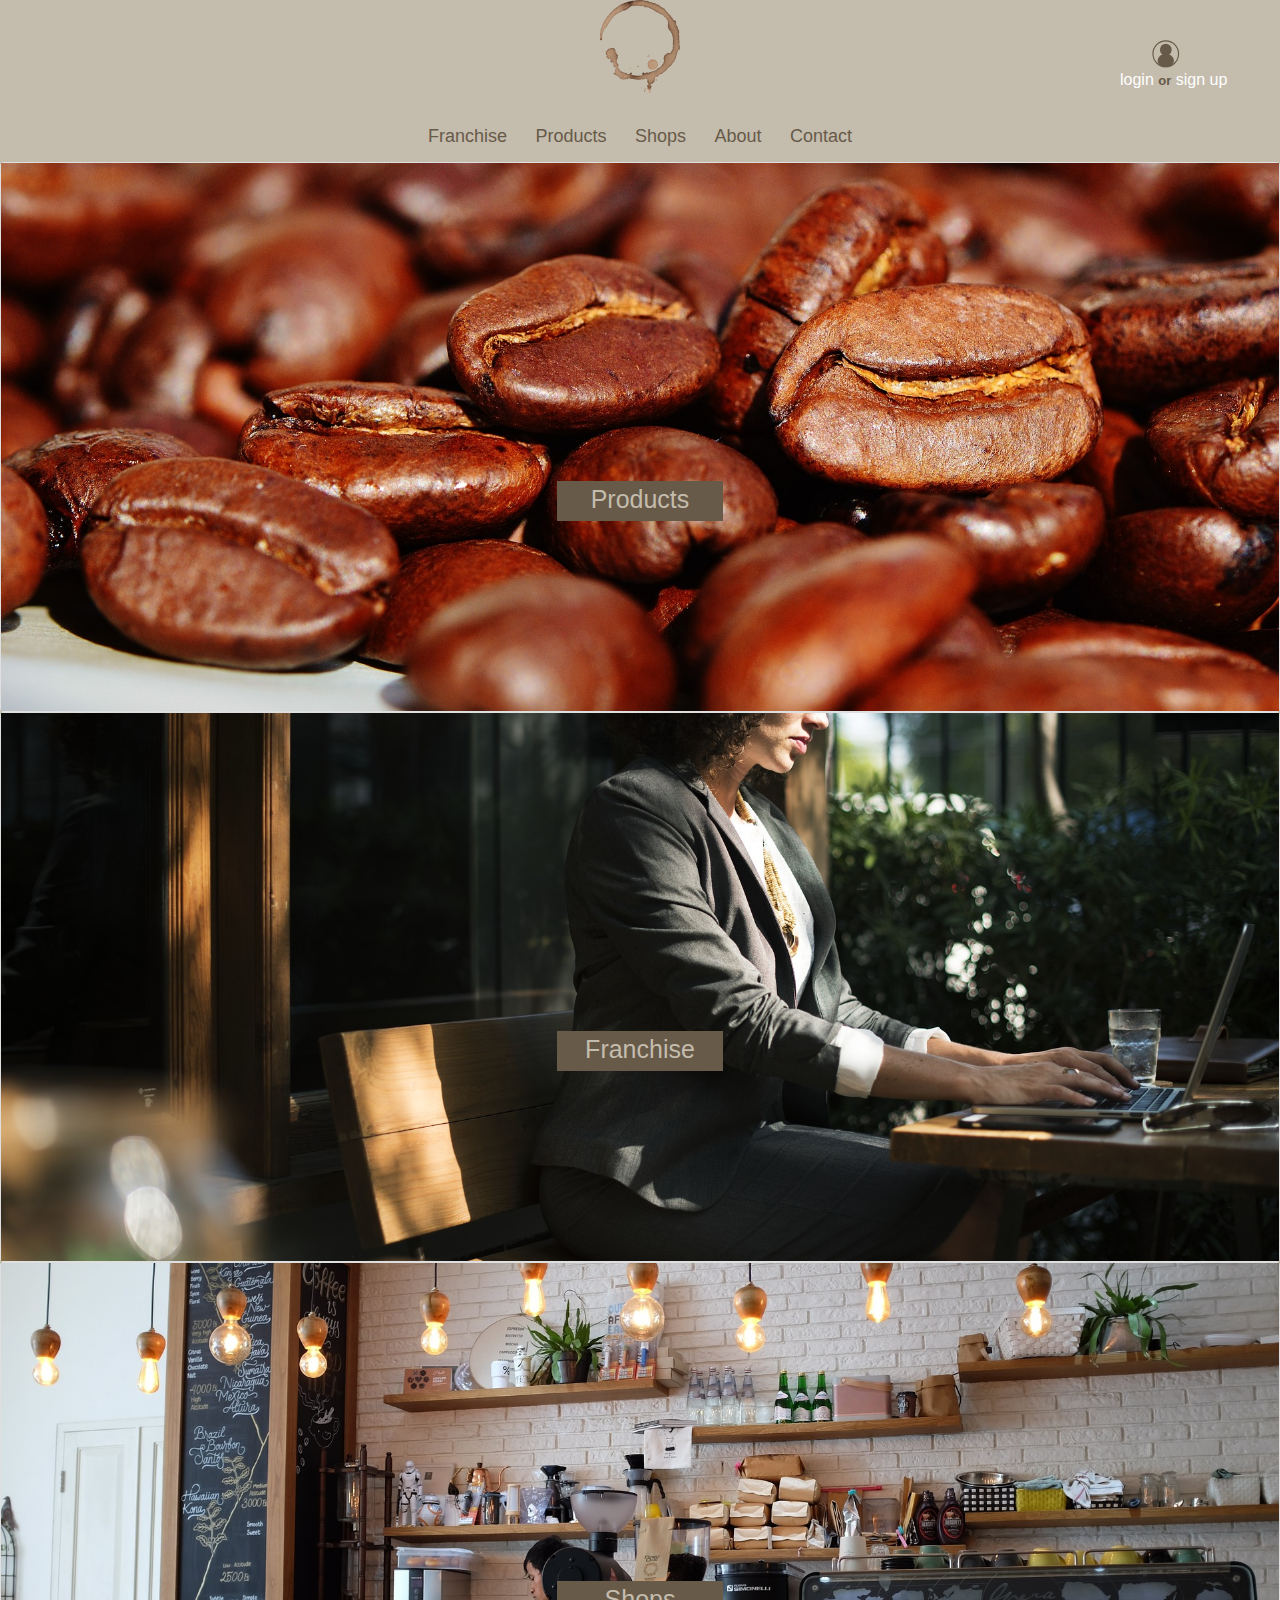
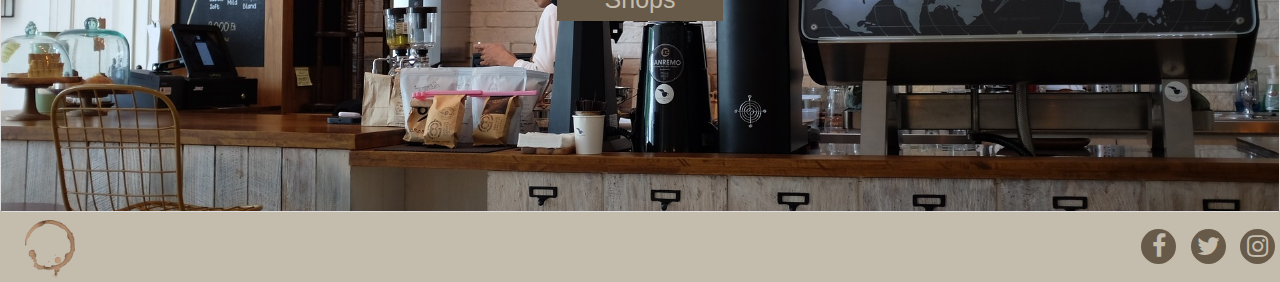
<file: index.html>
<!DOCTYPE html>
<html lang="en">
<head>
    <meta charset="UTF-8">
    <meta name="viewport" content="width=device-width, initial-scale=1, shrink-to-fit=no">
    <meta http-equiv="X-UA-Compatible" content="ie=edge">
    <link rel="stylesheet" href="https://stackpath.bootstrapcdn.com/bootstrap/4.3.1/css/bootstrap.min.css" integrity="sha384-ggOyR0iXCbMQv3Xipma34MD+dH/1fQ784/j6cY/iJTQUOhcWr7x9JvoRxT2MZw1T" crossorigin="anonymous">
    <link rel="stylesheet" href="https://cdnjs.cloudflare.com/ajax/libs/font-awesome/4.7.0/css/font-awesome.min.css">
    <link rel="stylesheet" href="css/style.css">
    <title>Document</title>
</head>
<body>
    <!-- HEADER -->
    <div class="container">
        <div class="headerLogo">
            <a href="index.html"> <img src="img/logo.png" alt="Home"> </a>
        </div>
        <!-- VECTOR -->
        <div class="vector">
            <a href="login.html">
                <svg version="1.1" id="Layer_1" xmlns="http://www.w3.org/2000/svg" xmlns:xlink="http://www.w3.org/1999/xlink" x="0px" y="0px"
                viewBox="0 0 1366 768" style="enable-background:new 0 0 1366 768;" xml:space="preserve">
                <style type="text/css">
                    .st0{fill:#675A49;}
                    .st1{fill:none;stroke:#675A49;stroke-width:31;stroke-miterlimit:10;}
                </style>
                <g>
                    <ellipse class="st0" cx="704.91" cy="315.94" rx="125.2" ry="91.33"/>
                </g>
                <g>
                    <ellipse class="st0" cx="705.24" cy="264.53" rx="160.97" ry="164.39"/>
                </g>
                <ellipse class="st0" cx="704.33" cy="482.95" rx="174.46" ry="99.36"/>
                <ellipse class="st0" cx="704.5" cy="565.15" rx="224.31" ry="178.85"/>
                <ellipse class="st1" cx="703.75" cy="377.91" rx="350.25" ry="353.91"/>
            </svg>
            <div>
                login <span>or</span> sign up</a>
            </div> 
        </div>
        <div class="row">
            <nav class="col align-self-center">
                <ul>
                    <li>
                        <a href="franchise.html">Franchise</a>
                    </li>
                    <li class="dropdown">
                        <a href="products.html">
                            <span> Products</span>
                        </a>
                        <div class="dropdown-content">
                            <a href="#">All Drinks</a>
                            <a href="#">Espresso</a>
                            <a href="">MicroFarm Project</a>
                            <a href="">Greek Coffee</a>
                            <a href="">Filter</a>
                            <a href="">Decaf</a>
                            <a href="">Capsules</a>
                            <a href="">Tea</a>
                            <a href="">Other Drinks</a>
                            
                        </div>
                    </li>
                    <li><a href="shops.html">Shops</a></li>
                    <li><a href="about.html">About</a></li>
                    <li><a href="contact.html">Contact</a></li>
                </ul>
            </nav>
        </div>
    </div>
    
    <!-- END OF HEADER -->
    
    <a href="products.html"> 
        <div class="products card">
            <span>Products</span>
        </div>
    </a>
    <a href="franchise.html"> 
        <div class="franchise card">
            <span>Franchise</span>
        </div> 
    </a>
    <a href="#">
        <div class="shops card">
            <span>Shops</span>
        </div>
    </a>
    
    <!-- FOOTER -->
    <footer class="footer">
        <a href="index.html"> <img src="img/logo.png" alt=""></a>
        <div class="footerIcons">
            <a href="#" class="fa fa-facebook"></a>
            <a href="#" class="fa fa-twitter"></a>
            <a href="#" class="fa fa-instagram"></a>
        </div>
    </footer>
    
    
    
    
    
    
    
    
    
    
    
    
    
    
    
    
    
    
    
    
    
    
    
    
    
    
    
    
    
    
    
    <script src="https://code.jquery.com/jquery-3.3.1.slim.min.js" integrity="sha384-q8i/X+965DzO0rT7abK41JStQIAqVgRVzpbzo5smXKp4YfRvH+8abtTE1Pi6jizo" crossorigin="anonymous"></script>
    <script src="https://cdnjs.cloudflare.com/ajax/libs/popper.js/1.14.7/umd/popper.min.js" integrity="sha384-UO2eT0CpHqdSJQ6hJty5KVphtPhzWj9WO1clHTMGa3JDZwrnQq4sF86dIHNDz0W1" crossorigin="anonymous"></script>
    <script src="https://stackpath.bootstrapcdn.com/bootstrap/4.3.1/js/bootstrap.min.js" integrity="sha384-JjSmVgyd0p3pXB1rRibZUAYoIIy6OrQ6VrjIEaFf/nJGzIxFDsf4x0xIM+B07jRM" crossorigin="anonymous"></script>
    <script src="js/main.js"></script>
</body>
</html>
</file>
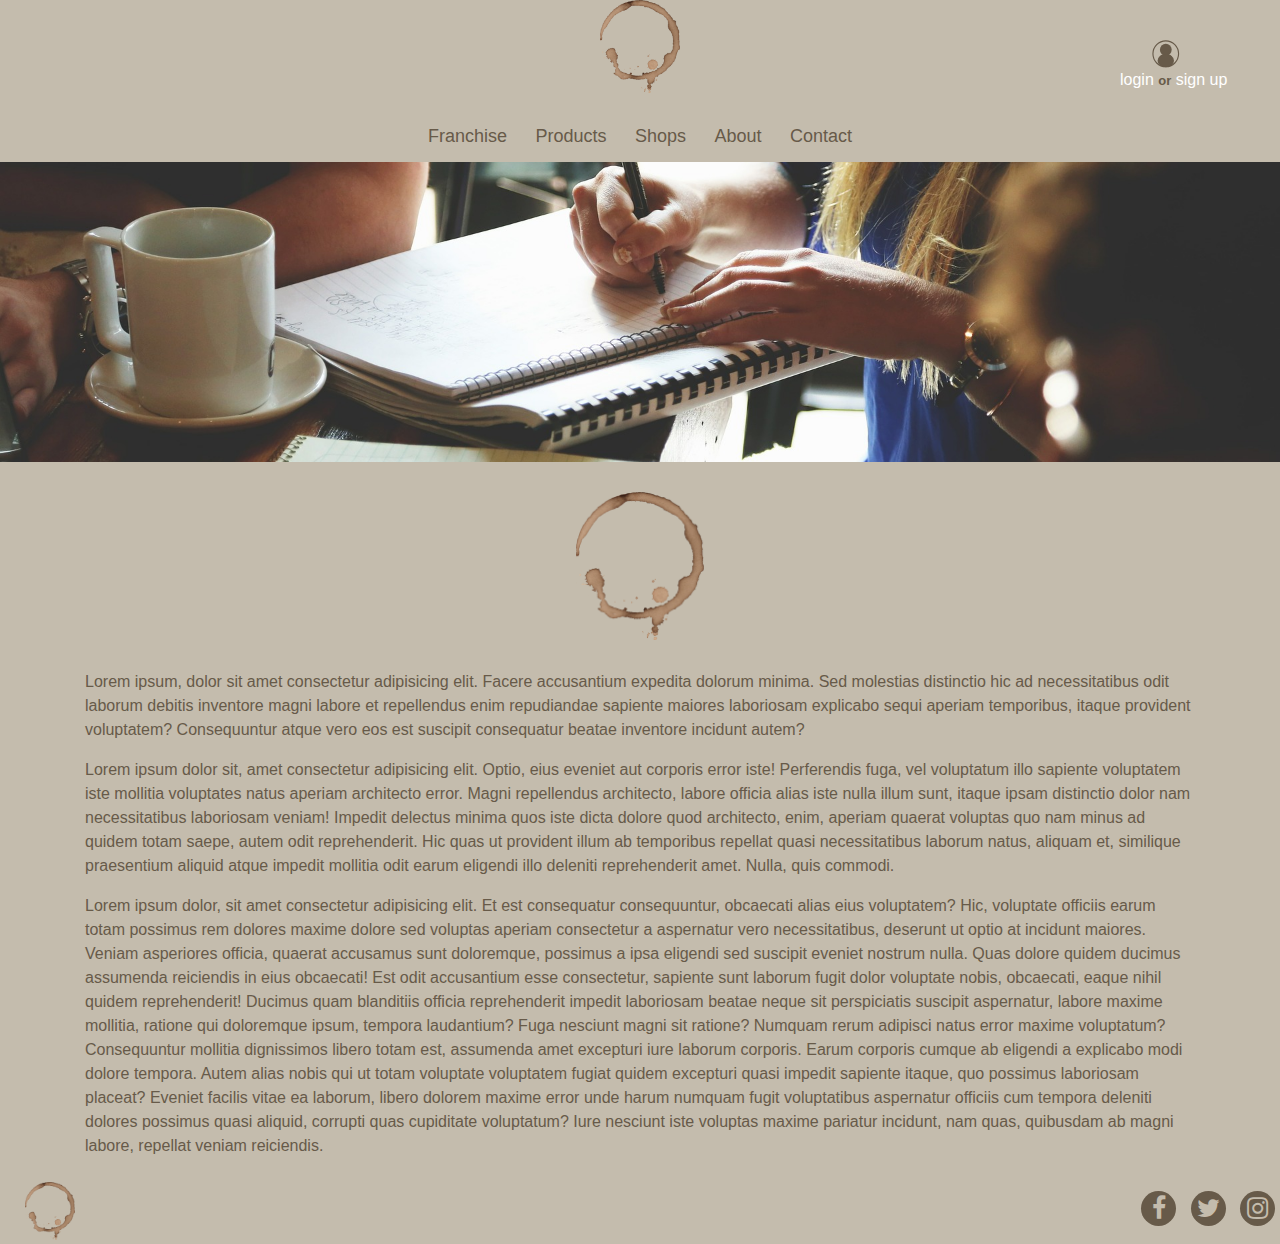
<file: about.html>
<!DOCTYPE html>
<html lang="en">
<head>
    <meta charset="UTF-8">
    <meta name="viewport" content="width=device-width, initial-scale=1, shrink-to-fit=no">
    <meta http-equiv="X-UA-Compatible" content="ie=edge">
    <link rel="stylesheet" href="https://stackpath.bootstrapcdn.com/bootstrap/4.3.1/css/bootstrap.min.css" integrity="sha384-ggOyR0iXCbMQv3Xipma34MD+dH/1fQ784/j6cY/iJTQUOhcWr7x9JvoRxT2MZw1T" crossorigin="anonymous">
    <link rel="stylesheet" href="https://cdnjs.cloudflare.com/ajax/libs/font-awesome/4.7.0/css/font-awesome.min.css">
    <link rel="stylesheet" href="css/style.css">
    <title>Document</title>
</head>
<body>
    <!-- HEADER -->
    <div class="container">
        <div class="headerLogo">
            <a href="index.html"> <img src="img/logo.png" alt="Home"> </a>
        </div>
        
        
        <!-- VECTOR -->
        <div class="vector">
            <a href="login.html">
                <svg version="1.1" id="Layer_1" xmlns="http://www.w3.org/2000/svg" xmlns:xlink="http://www.w3.org/1999/xlink" x="0px" y="0px"
                viewBox="0 0 1366 768" style="enable-background:new 0 0 1366 768;" xml:space="preserve">
                <style type="text/css">
                    .st0{fill:#675A49;}
                    .st1{fill:none;stroke:#675A49;stroke-width:31;stroke-miterlimit:10;}
                </style>
                <g>
                    <ellipse class="st0" cx="704.91" cy="315.94" rx="125.2" ry="91.33"/>
                </g>
                <g>
                    <ellipse class="st0" cx="705.24" cy="264.53" rx="160.97" ry="164.39"/>
                </g>
                <ellipse class="st0" cx="704.33" cy="482.95" rx="174.46" ry="99.36"/>
                <ellipse class="st0" cx="704.5" cy="565.15" rx="224.31" ry="178.85"/>
                <ellipse class="st1" cx="703.75" cy="377.91" rx="350.25" ry="353.91"/>
            </svg>
            <div>
                login <span>or</span> sign up</a>
            </div> 
        </div>
        
        
        <div class="row">
            <nav class="col align-self-center">
                <ul>
                    <li>
                        <a href="franchise.html">Franchise</a>
                    </li>
                    <li class="dropdown">
                        <a href="products.html">
                            <span> Products</span>
                        </a>
                        <div class="dropdown-content">
                            <a href="#">All Drinks</a>
                            <a href="#">Espresso</a>
                            <a href="">MicroFarm Project</a>
                            <a href="">Greek Coffee</a>
                            <a href="">Filter</a>
                            <a href="">Decaf</a>
                            <a href="">Capsules</a>
                            <a href="">Tea</a>
                            <a href="">Other Drinks</a>
                        </div>
                    </li>
                    <li><a href="shops.html">Shops</a></li>
                    <li><a href="about.html">About</a></li>
                    <li><a href="contact.html">Contact</a></li>
                </ul>
            </nav>
        </div>
    </div>
    
    
    
    <div class="heroAbout"></div>
    
    <div class="about">
        <img src="img/logo.png" alt="">
        
    </div>
    
    <div class="container">
        <p>Lorem ipsum, dolor sit amet consectetur adipisicing elit. Facere accusantium expedita dolorum minima. Sed molestias distinctio hic ad necessitatibus odit laborum debitis inventore magni labore et repellendus enim repudiandae sapiente maiores laboriosam explicabo sequi aperiam temporibus, itaque provident voluptatem? Consequuntur atque vero eos est suscipit consequatur beatae inventore incidunt autem?</p>
        
        <p>Lorem ipsum dolor sit, amet consectetur adipisicing elit. Optio, eius eveniet aut corporis error iste! Perferendis fuga, vel voluptatum illo sapiente voluptatem iste mollitia voluptates natus aperiam architecto error. Magni repellendus architecto, labore officia alias iste nulla illum sunt, itaque ipsam distinctio dolor nam necessitatibus laboriosam veniam! Impedit delectus minima quos iste dicta dolore quod architecto, enim, aperiam quaerat voluptas quo nam minus ad quidem totam saepe, autem odit reprehenderit. Hic quas ut provident illum ab temporibus repellat quasi necessitatibus laborum natus, aliquam et, similique praesentium aliquid atque impedit mollitia odit earum eligendi illo deleniti reprehenderit amet. Nulla, quis commodi.</p>
        <p>Lorem ipsum dolor, sit amet consectetur adipisicing elit. Et est consequatur consequuntur, obcaecati alias eius voluptatem? Hic, voluptate officiis earum totam possimus rem dolores maxime dolore sed voluptas aperiam consectetur a aspernatur vero necessitatibus, deserunt ut optio at incidunt maiores. Veniam asperiores officia, quaerat accusamus sunt doloremque, possimus a ipsa eligendi sed suscipit eveniet nostrum nulla. Quas dolore quidem ducimus assumenda reiciendis in eius obcaecati! Est odit accusantium esse consectetur, sapiente sunt laborum fugit dolor voluptate nobis, obcaecati, eaque nihil quidem reprehenderit! Ducimus quam blanditiis officia reprehenderit impedit laboriosam beatae neque sit perspiciatis suscipit aspernatur, labore maxime mollitia, ratione qui doloremque ipsum, tempora laudantium? Fuga nesciunt magni sit ratione? Numquam rerum adipisci natus error maxime voluptatum? Consequuntur mollitia dignissimos libero totam est, assumenda amet excepturi iure laborum corporis. Earum corporis cumque ab eligendi a explicabo modi dolore tempora. Autem alias nobis qui ut totam voluptate voluptatem fugiat quidem excepturi quasi impedit sapiente itaque, quo possimus laboriosam placeat? Eveniet facilis vitae ea laborum, libero dolorem maxime error unde harum numquam fugit voluptatibus aspernatur officiis cum tempora deleniti dolores possimus quasi aliquid, corrupti quas cupiditate voluptatum? Iure nesciunt iste voluptas maxime pariatur incidunt, nam quas, quibusdam ab magni labore, repellat veniam reiciendis.</p>
    </div>
    
    
    
    <!-- FOOTER -->
    <footer class="footer">
        <a href="index.html"> <img src="img/logo.png" alt=""></a>
        <div class="footerIcons">
            <a href="#" class="fa fa-facebook"></a>
            <a href="#" class="fa fa-twitter"></a>
            <a href="#" class="fa fa-instagram"></a>
        </div>
    </footer>
    
    
    
    
    
    
    
    
    
    
    
    
    
    <script src="https://code.jquery.com/jquery-3.3.1.slim.min.js" integrity="sha384-q8i/X+965DzO0rT7abK41JStQIAqVgRVzpbzo5smXKp4YfRvH+8abtTE1Pi6jizo" crossorigin="anonymous"></script>
    <script src="https://cdnjs.cloudflare.com/ajax/libs/popper.js/1.14.7/umd/popper.min.js" integrity="sha384-UO2eT0CpHqdSJQ6hJty5KVphtPhzWj9WO1clHTMGa3JDZwrnQq4sF86dIHNDz0W1" crossorigin="anonymous"></script>
    <script src="https://stackpath.bootstrapcdn.com/bootstrap/4.3.1/js/bootstrap.min.js" integrity="sha384-JjSmVgyd0p3pXB1rRibZUAYoIIy6OrQ6VrjIEaFf/nJGzIxFDsf4x0xIM+B07jRM" crossorigin="anonymous"></script>
    <script src="js/main.js"></script>
</body>
</html>
</file>
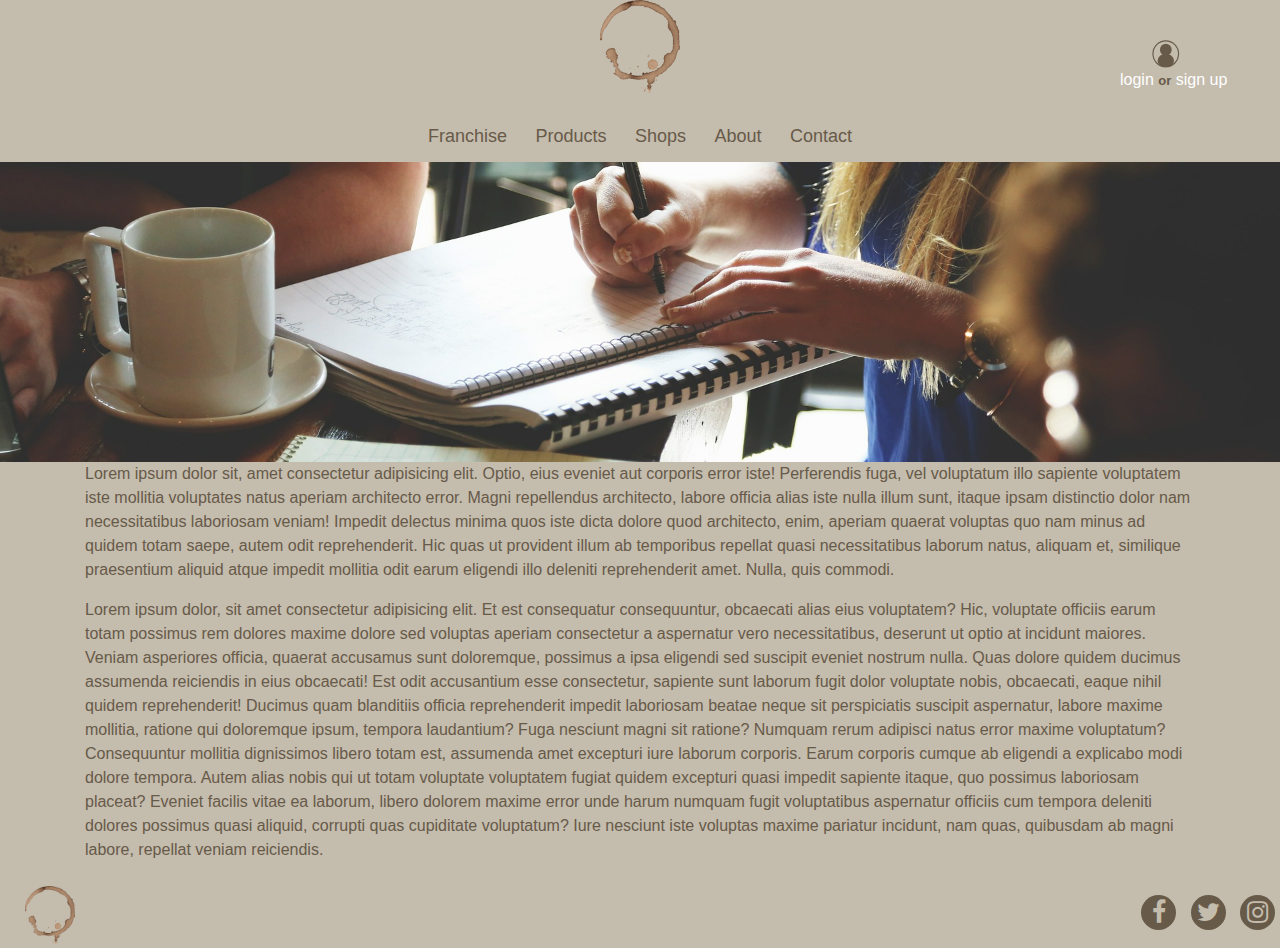
<file: contact.html>
<!DOCTYPE html>
<html lang="en">
<head>
    <meta charset="UTF-8">
    <meta name="viewport" content="width=device-width, initial-scale=1, shrink-to-fit=no">
    <meta http-equiv="X-UA-Compatible" content="ie=edge">
    <link rel="stylesheet" href="https://stackpath.bootstrapcdn.com/bootstrap/4.3.1/css/bootstrap.min.css" integrity="sha384-ggOyR0iXCbMQv3Xipma34MD+dH/1fQ784/j6cY/iJTQUOhcWr7x9JvoRxT2MZw1T" crossorigin="anonymous">
    <link rel="stylesheet" href="https://cdnjs.cloudflare.com/ajax/libs/font-awesome/4.7.0/css/font-awesome.min.css">
    <link rel="stylesheet" href="css/style.css">
    <title>Document</title>
</head>
<body>
    <!-- HEADER -->
    <div class="container">
        <div class="headerLogo">
            <a href="index.html"> <img src="img/logo.png" alt="Home"> </a>
        </div>
        <!-- VECTOR -->
        <div class="vector">
            <a href="login.html">
                <svg version="1.1" id="Layer_1" xmlns="http://www.w3.org/2000/svg" xmlns:xlink="http://www.w3.org/1999/xlink" x="0px" y="0px"
                viewBox="0 0 1366 768" style="enable-background:new 0 0 1366 768;" xml:space="preserve">
                <style type="text/css">
                    .st0{fill:#675A49;}
                    .st1{fill:none;stroke:#675A49;stroke-width:31;stroke-miterlimit:10;}
                </style>
                <g>
                    <ellipse class="st0" cx="704.91" cy="315.94" rx="125.2" ry="91.33"/>
                </g>
                <g>
                    <ellipse class="st0" cx="705.24" cy="264.53" rx="160.97" ry="164.39"/>
                </g>
                <ellipse class="st0" cx="704.33" cy="482.95" rx="174.46" ry="99.36"/>
                <ellipse class="st0" cx="704.5" cy="565.15" rx="224.31" ry="178.85"/>
                <ellipse class="st1" cx="703.75" cy="377.91" rx="350.25" ry="353.91"/>
            </svg>
            <div>
                login <span>or</span> sign up</a>
            </div> 
        </div>
        
        <div class="row">
            <nav class="col align-self-center">
                <ul>
                    <li>
                        <a href="franchise.html">Franchise</a>
                    </li>
                    <li class="dropdown">
                        <a href="products.html">
                            <span> Products</span>
                        </a>
                        <div class="dropdown-content">
                            <a href="#">All Drinks</a>
                            <a href="#">Espresso</a>
                            <a href="">MicroFarm Project</a>
                            <a href="">Greek Coffee</a>
                            <a href="">Filter</a>
                            <a href="">Decaf</a>
                            <a href="">Capsules</a>
                            <a href="">Tea</a>
                            <a href="">Other Drinks</a>
                        </div>
                    </li>
                    <li><a href="shops.html">Shops</a></li>
                    <li><a href="about.html">About</a></li>
                    <li><a href="contact.html">Contact</a></li>
                </ul>
            </nav>
        </div>
    </div>
    
    
    
    <div class="heroContact">
        
    </div>
    
    
    <div class="container">
        <!-- <p>Lorem ipsum, dolor sit amet consectetur adipisicing elit. Facere accusantium expedita dolorum minima. Sed molestias distinctio hic ad necessitatibus odit laborum debitis inventore magni labore et repellendus enim repudiandae sapiente maiores laboriosam explicabo sequi aperiam temporibus, itaque provident voluptatem? Consequuntur atque vero eos est suscipit consequatur beatae inventore incidunt autem?</p> -->
        
        <p>Lorem ipsum dolor sit, amet consectetur adipisicing elit. Optio, eius eveniet aut corporis error iste! Perferendis fuga, vel voluptatum illo sapiente voluptatem iste mollitia voluptates natus aperiam architecto error. Magni repellendus architecto, labore officia alias iste nulla illum sunt, itaque ipsam distinctio dolor nam necessitatibus laboriosam veniam! Impedit delectus minima quos iste dicta dolore quod architecto, enim, aperiam quaerat voluptas quo nam minus ad quidem totam saepe, autem odit reprehenderit. Hic quas ut provident illum ab temporibus repellat quasi necessitatibus laborum natus, aliquam et, similique praesentium aliquid atque impedit mollitia odit earum eligendi illo deleniti reprehenderit amet. Nulla, quis commodi.</p>
        <p>Lorem ipsum dolor, sit amet consectetur adipisicing elit. Et est consequatur consequuntur, obcaecati alias eius voluptatem? Hic, voluptate officiis earum totam possimus rem dolores maxime dolore sed voluptas aperiam consectetur a aspernatur vero necessitatibus, deserunt ut optio at incidunt maiores. Veniam asperiores officia, quaerat accusamus sunt doloremque, possimus a ipsa eligendi sed suscipit eveniet nostrum nulla. Quas dolore quidem ducimus assumenda reiciendis in eius obcaecati! Est odit accusantium esse consectetur, sapiente sunt laborum fugit dolor voluptate nobis, obcaecati, eaque nihil quidem reprehenderit! Ducimus quam blanditiis officia reprehenderit impedit laboriosam beatae neque sit perspiciatis suscipit aspernatur, labore maxime mollitia, ratione qui doloremque ipsum, tempora laudantium? Fuga nesciunt magni sit ratione? Numquam rerum adipisci natus error maxime voluptatum? Consequuntur mollitia dignissimos libero totam est, assumenda amet excepturi iure laborum corporis. Earum corporis cumque ab eligendi a explicabo modi dolore tempora. Autem alias nobis qui ut totam voluptate voluptatem fugiat quidem excepturi quasi impedit sapiente itaque, quo possimus laboriosam placeat? Eveniet facilis vitae ea laborum, libero dolorem maxime error unde harum numquam fugit voluptatibus aspernatur officiis cum tempora deleniti dolores possimus quasi aliquid, corrupti quas cupiditate voluptatum? Iure nesciunt iste voluptas maxime pariatur incidunt, nam quas, quibusdam ab magni labore, repellat veniam reiciendis.</p>
    </div>
    
    
    
    
    
    
    
    
    
    <!-- FOOTER -->
    <footer class="footer">
        <a href="index.html"> <img src="img/logo.png" alt=""></a>
        <div class="footerIcons">
            <a href="#" class="fa fa-facebook"></a>
            <a href="#" class="fa fa-twitter"></a>
            <a href="#" class="fa fa-instagram"></a>
        </div>
    </footer>
    
    
    
    
    
    
    
    <script src="https://code.jquery.com/jquery-3.3.1.slim.min.js" integrity="sha384-q8i/X+965DzO0rT7abK41JStQIAqVgRVzpbzo5smXKp4YfRvH+8abtTE1Pi6jizo" crossorigin="anonymous"></script>
    <script src="https://cdnjs.cloudflare.com/ajax/libs/popper.js/1.14.7/umd/popper.min.js" integrity="sha384-UO2eT0CpHqdSJQ6hJty5KVphtPhzWj9WO1clHTMGa3JDZwrnQq4sF86dIHNDz0W1" crossorigin="anonymous"></script>
    <script src="https://stackpath.bootstrapcdn.com/bootstrap/4.3.1/js/bootstrap.min.js" integrity="sha384-JjSmVgyd0p3pXB1rRibZUAYoIIy6OrQ6VrjIEaFf/nJGzIxFDsf4x0xIM+B07jRM" crossorigin="anonymous"></script>
    <script src="js/main.js"></script>
</body>
</html>
</file>
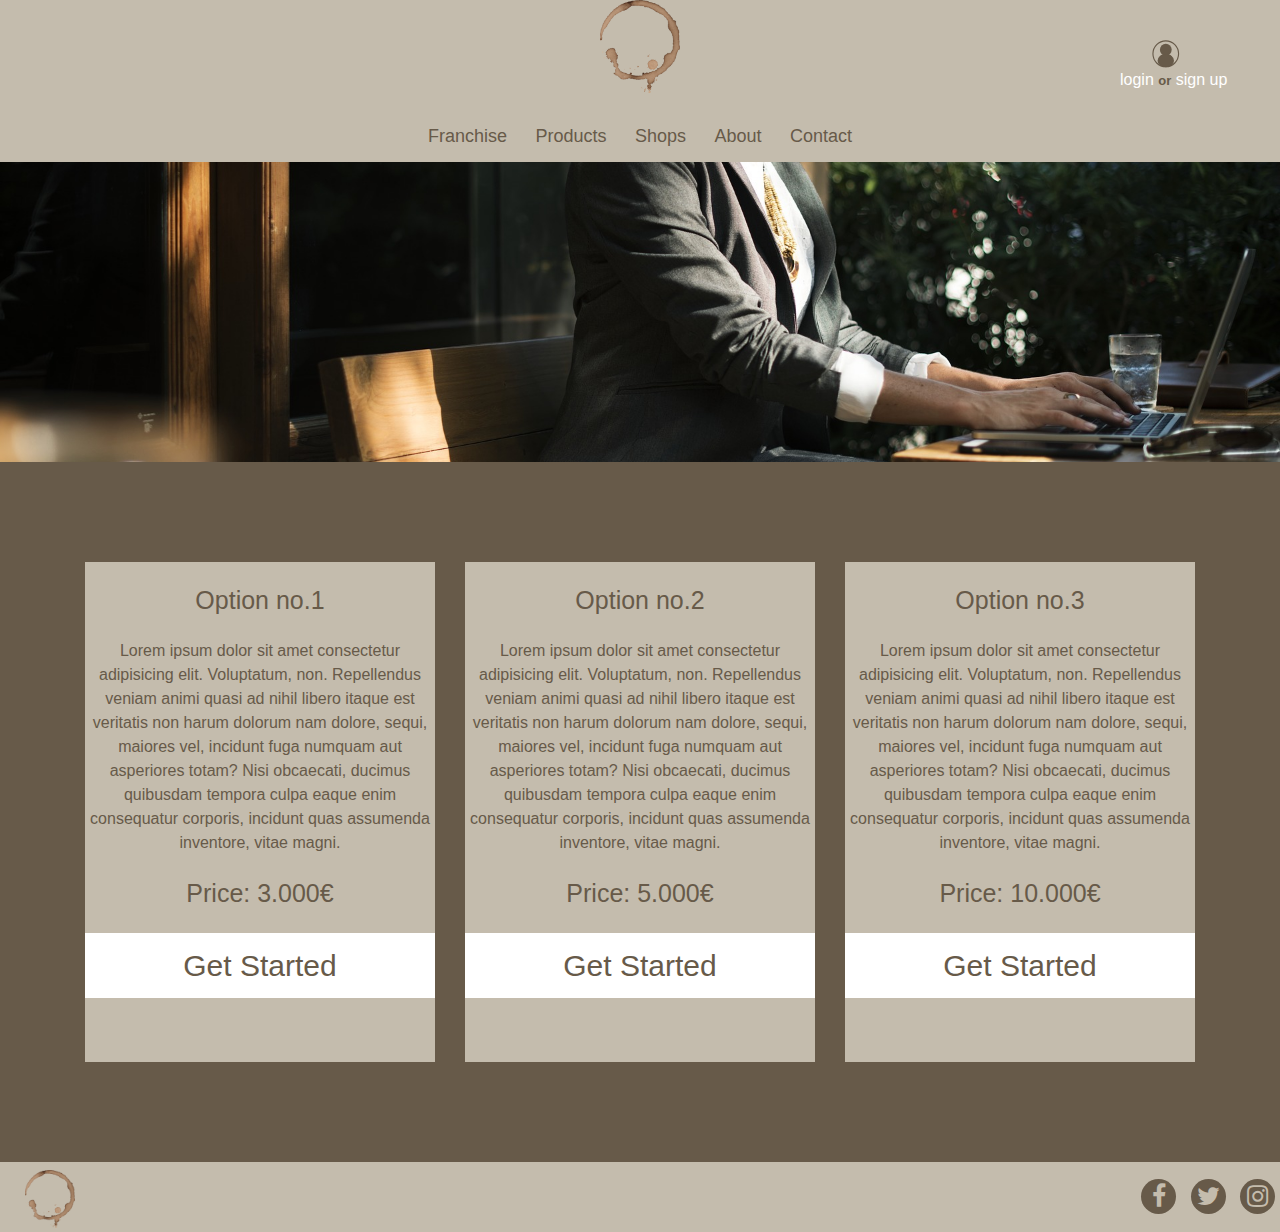
<file: franchise.html>
<!DOCTYPE html>
<html lang="en">
<head>
    <meta charset="UTF-8">
    <meta name="viewport" content="width=device-width, initial-scale=1, shrink-to-fit=no">
    <meta http-equiv="X-UA-Compatible" content="ie=edge">
    <link rel="stylesheet" href="https://stackpath.bootstrapcdn.com/bootstrap/4.3.1/css/bootstrap.min.css" integrity="sha384-ggOyR0iXCbMQv3Xipma34MD+dH/1fQ784/j6cY/iJTQUOhcWr7x9JvoRxT2MZw1T" crossorigin="anonymous">
    <link rel="stylesheet" href="https://cdnjs.cloudflare.com/ajax/libs/font-awesome/4.7.0/css/font-awesome.min.css">
    <link rel="stylesheet" href="css/style.css">
    <title>Document</title>
</head>
<body>
    <!-- HEADER -->
    <div class="container">
        <div class="headerLogo">
            <a href="index.html"> <img src="img/logo.png" alt="Home"> </a>
        </div>
        <!-- VECTOR -->
        <div class="vector">
            <a href="login.html">
                <svg version="1.1" id="Layer_1" xmlns="http://www.w3.org/2000/svg" xmlns:xlink="http://www.w3.org/1999/xlink" x="0px" y="0px"
                viewBox="0 0 1366 768" style="enable-background:new 0 0 1366 768;" xml:space="preserve">
                <style type="text/css">
                    .st0{fill:#675A49;}
                    .st1{fill:none;stroke:#675A49;stroke-width:31;stroke-miterlimit:10;}
                </style>
                <g>
                    <ellipse class="st0" cx="704.91" cy="315.94" rx="125.2" ry="91.33"/>
                </g>
                <g>
                    <ellipse class="st0" cx="705.24" cy="264.53" rx="160.97" ry="164.39"/>
                </g>
                <ellipse class="st0" cx="704.33" cy="482.95" rx="174.46" ry="99.36"/>
                <ellipse class="st0" cx="704.5" cy="565.15" rx="224.31" ry="178.85"/>
                <ellipse class="st1" cx="703.75" cy="377.91" rx="350.25" ry="353.91"/>
            </svg>
            <div>
                login <span>or</span> sign up</a>
            </div> 
        </div>
        
        <div class="row">
            <nav class="col align-self-center">
                <ul>
                    <li>
                        <a href="franchise.html">Franchise</a>
                    </li>
                    <li class="dropdown">
                        <a href="products.html">
                            <span> Products</span>
                        </a>
                        <div class="dropdown-content">
                            <a href="#">All Drinks</a>
                            <a href="#">Espresso</a>
                            <a href="">MicroFarm Project</a>
                            <a href="">Greek Coffee</a>
                            <a href="">Filter</a>
                            <a href="">Decaf</a>
                            <a href="">Capsules</a>
                            <a href="">Tea</a>
                            <a href="">Other Drinks</a>
                            
                        </div>
                    </li>
                    <li><a href="shops.html">Shops</a></li>
                    <li><a href="about.html">About</a></li>
                    <li><a href="contact.html">Contact</a></li>
                </ul>
            </nav>
        </div>
    </div>
    
    <div class="heroFranch">
    </div>
    <div class="franchiseContainer">
        
        
        
        <div class="container col-m">
            <div class="row">
                <div class="col-sm">
                    <p>
                        <span>Option no.1</span>
                        Lorem ipsum dolor sit amet consectetur adipisicing elit. Voluptatum, non. Repellendus veniam animi quasi ad nihil libero itaque est veritatis non harum dolorum nam dolore, sequi, maiores vel, incidunt fuga numquam aut asperiores totam? Nisi obcaecati, ducimus quibusdam tempora culpa eaque enim consequatur corporis, incidunt quas assumenda inventore, vitae magni.    
                        <span class="price">Price: 3.000€</span>
                        <a href="">Get Started</a>
                        
                    </p>
                </div>
                <div class="col-sm">
                    <p>
                        <span>Option no.2</span>
                        Lorem ipsum dolor sit amet consectetur adipisicing elit. Voluptatum, non. Repellendus veniam animi quasi ad nihil libero itaque est veritatis non harum dolorum nam dolore, sequi, maiores vel, incidunt fuga numquam aut asperiores totam? Nisi obcaecati, ducimus quibusdam tempora culpa eaque enim consequatur corporis, incidunt quas assumenda inventore, vitae magni.    
                        <span class="price">Price: 5.000€</span>
                        <a href="">Get Started</a>
                    </p>
                </div>
                <div class="col-sm">
                    <p>
                        <span>Option no.3</span>
                        Lorem ipsum dolor sit amet consectetur adipisicing elit. Voluptatum, non. Repellendus veniam animi quasi ad nihil libero itaque est veritatis non harum dolorum nam dolore, sequi, maiores vel, incidunt fuga numquam aut asperiores totam? Nisi obcaecati, ducimus quibusdam tempora culpa eaque enim consequatur corporis, incidunt quas assumenda inventore, vitae magni.    
                        <span class="price">Price: 10.000€</span>
                        <a href="">Get Started</a>
                        
                    </p>
                </div>
            </div>
        </div>
    </div>
    <!-- FOOTER -->
    <footer class="footer">
        <a href="index.html"> <img src="img/logo.png" alt=""></a>
        <div class="footerIcons">
            <a href="#" class="fa fa-facebook"></a>
            <a href="#" class="fa fa-twitter"></a>
            <a href="#" class="fa fa-instagram"></a>
        </div>
    </footer>
    
    <script src="https://code.jquery.com/jquery-3.3.1.slim.min.js" integrity="sha384-q8i/X+965DzO0rT7abK41JStQIAqVgRVzpbzo5smXKp4YfRvH+8abtTE1Pi6jizo" crossorigin="anonymous"></script>
    <script src="https://cdnjs.cloudflare.com/ajax/libs/popper.js/1.14.7/umd/popper.min.js" integrity="sha384-UO2eT0CpHqdSJQ6hJty5KVphtPhzWj9WO1clHTMGa3JDZwrnQq4sF86dIHNDz0W1" crossorigin="anonymous"></script>
    <script src="https://stackpath.bootstrapcdn.com/bootstrap/4.3.1/js/bootstrap.min.js" integrity="sha384-JjSmVgyd0p3pXB1rRibZUAYoIIy6OrQ6VrjIEaFf/nJGzIxFDsf4x0xIM+B07jRM" crossorigin="anonymous"></script>
    <script src="js/main.js"></script>
</body>
</html>
</file>
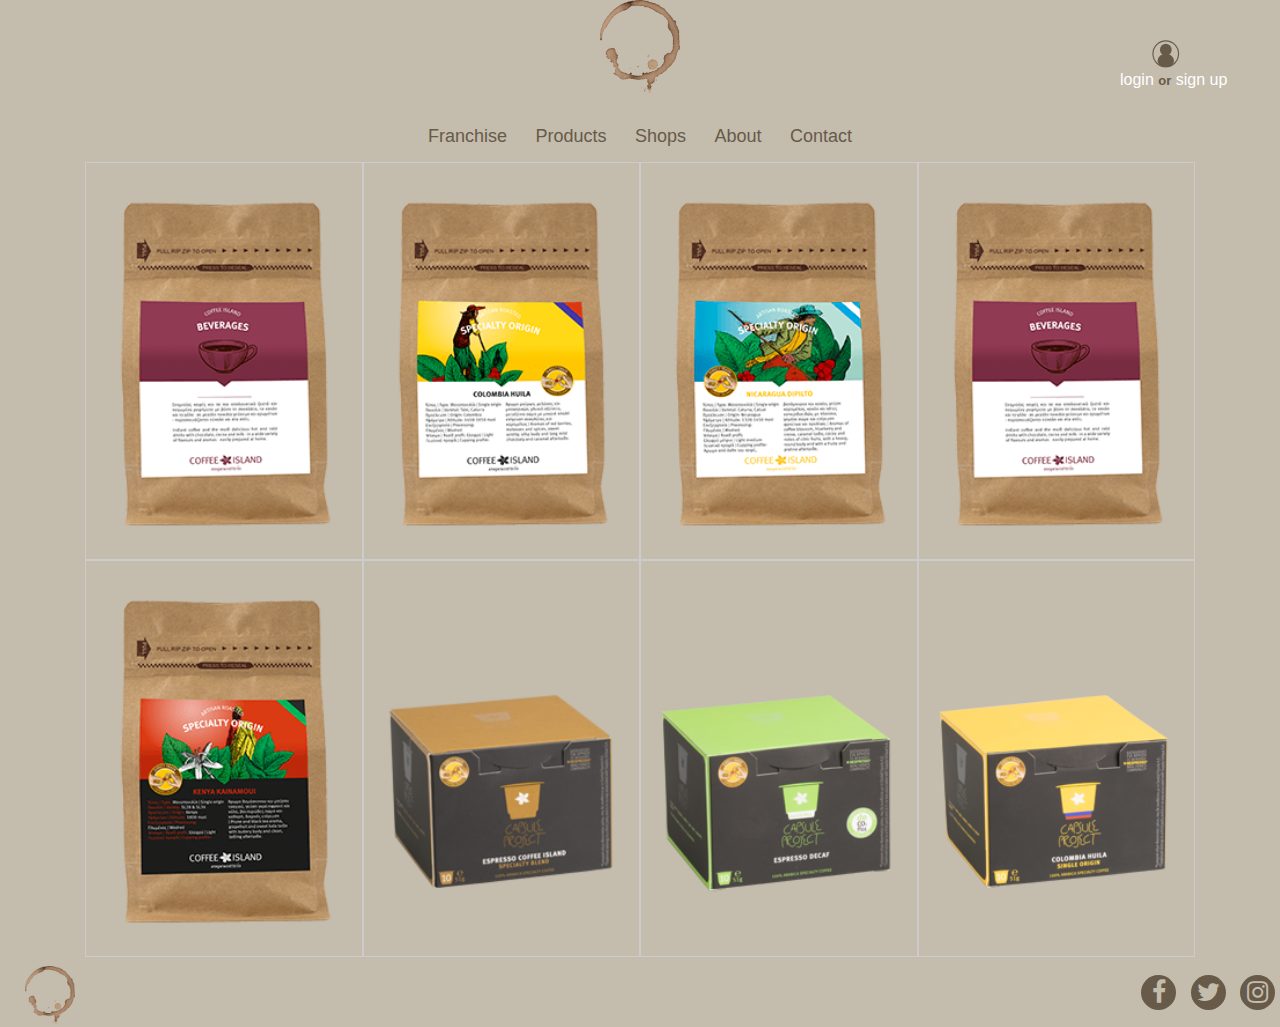
<file: greek.html>
<!DOCTYPE html>
<html lang="en">
<head>
    <meta charset="UTF-8">
    <meta name="viewport" content="width=device-width, initial-scale=1, shrink-to-fit=no">
    <meta http-equiv="X-UA-Compatible" content="ie=edge">
    <link rel="stylesheet" href="https://stackpath.bootstrapcdn.com/bootstrap/4.3.1/css/bootstrap.min.css" integrity="sha384-ggOyR0iXCbMQv3Xipma34MD+dH/1fQ784/j6cY/iJTQUOhcWr7x9JvoRxT2MZw1T" crossorigin="anonymous">
    <link rel="stylesheet" href="https://cdnjs.cloudflare.com/ajax/libs/font-awesome/4.7.0/css/font-awesome.min.css">
    <link rel="stylesheet" href="css/style.css">
    <title>Document</title>
</head>
<body>
    <!-- HEADER -->
    <div class="container">
        <div class="headerLogo">
            <a href="index.html"> <img src="img/logo.png" alt="Home"> </a>
        </div>
        <!-- VECTOR -->
        <div class="vector">
            <a href="login.html">
                <svg version="1.1" id="Layer_1" xmlns="http://www.w3.org/2000/svg" xmlns:xlink="http://www.w3.org/1999/xlink" x="0px" y="0px"
                viewBox="0 0 1366 768" style="enable-background:new 0 0 1366 768;" xml:space="preserve">
                <style type="text/css">
                    .st0{fill:#675A49;}
                    .st1{fill:none;stroke:#675A49;stroke-width:31;stroke-miterlimit:10;}
                </style>
                <g>
                    <ellipse class="st0" cx="704.91" cy="315.94" rx="125.2" ry="91.33"/>
                </g>
                <g>
                    <ellipse class="st0" cx="705.24" cy="264.53" rx="160.97" ry="164.39"/>
                </g>
                <ellipse class="st0" cx="704.33" cy="482.95" rx="174.46" ry="99.36"/>
                <ellipse class="st0" cx="704.5" cy="565.15" rx="224.31" ry="178.85"/>
                <ellipse class="st1" cx="703.75" cy="377.91" rx="350.25" ry="353.91"/>
            </svg>
            <div>
                login <span>or</span> sign up</a>
            </div> 
        </div>
        
        <div class="row">
            <nav class="col align-self-center">
                <ul>
                    <li>
                        <a href="franchise.html">Franchise</a>
                    </li>
                    <li class="dropdown">
                        <a href="products.html">
                            <span> Products</span>
                        </a>
                        <div class="dropdown-content">
                            <a href="#">All Drinks</a>
                            <a href="#">Espresso</a>
                            <a href="">MicroFarm Project</a>
                            <a href="">Greek Coffee</a>
                            <a href="">Filter</a>
                            <a href="">Decaf</a>
                            <a href="">Capsules</a>
                            <a href="">Tea</a>
                            <a href="">Other Drinks</a>
                        </div>
                    </li>
                    <li><a href="shops.html">Shops</a></li>
                    <li><a href="about.html">About</a></li>
                    <li><a href="contact.html">Contact</a></li>
                </ul>
            </nav>
        </div>
    </div>
    
    
    <div class="container prodOverlay col-12 justify-content-center">
        <div class="itemLightbox col-6">
            <div class="row">
                <div class="productImg col-3">
                    <img src="img/CoffeeCircua.png" alt="">
                </div>
                <div class="productDetail col-8 justify-content-center">
                    <h1 class="productTitle">Textured Biker Jacket</h1>
                    <div class="productDesc">Biker jacket with lapel collar and long sleeves. Features side zip pockets, belt with buckle detail, front zip-up fastening and contrasting, textured fabric lining.</div>
                    <div class="productPrice">$79.99</div>
                </div>
                <a class="productButton col-2" href="#">
                    <span>Add to cart</span>
                </a>
            </div>
        </div>
    </div>
    

    
    <div class="container">
        <div class="responsive">
            <div class="gallery">
                <a target="#" href="img/chocolate.png">
                    <img src="img/chocolate.png" alt="Cinque Terre">
                </a>
            </div>
        </div>
        <div class="responsive">
            <div class="gallery">
                <a target="#" href="img/colombia.png" >
                    <img src="img/colombia.png">
                </a>
            </div>
        </div>
        <div class="responsive">
            <div class="gallery">
                <a target="#" href="img/CoffeeCircua.png" >
                    <img src="img/CoffeeCircua.png">
                </a>
            </div>
        </div>
        <div class="responsive">
            <div class="gallery">
                <a target="#" href="img/chocCaramel.png" >
                    <img src="img/chocCaramel.png">
                </a>
            </div>
        </div>
        <div class="responsive">
            <div class="gallery">
                <a target="#" href="img/CoffeeKenya.png" >
                    <img src="img/CoffeeKenya.png">
                </a>
            </div>
        </div>
        <div class="responsive">
            <div class="gallery">
                <a target="#" href="img/capCi.png" >
                    <img src="img/capCi.png">
                </a>
            </div>
        </div>
        <div class="responsive">
            <div class="gallery">
                <a target="#" href="img/capDec.png" >
                    <img src="img/capDec.png">
                </a>
            </div>
        </div>
        <div class="responsive">
            <div class="gallery">
                <a target="#" href="img/capHul.png" >
                    <img src="img/capHul.png">
                </a>
            </div>
        </div>
    </div>
    
    
    <!-- FOOTER -->
    <footer class="footer">
        <a href="index.html"> <img src="img/logo.png" alt=""></a>
        <div class="footerIcons">
            <a href="#" class="fa fa-facebook"></a>
            <a href="#" class="fa fa-twitter"></a>
            <a href="#" class="fa fa-instagram"></a>
        </div>
    </footer>
    
    
    
    <script src="https://code.jquery.com/jquery-3.3.1.slim.min.js" integrity="sha384-q8i/X+965DzO0rT7abK41JStQIAqVgRVzpbzo5smXKp4YfRvH+8abtTE1Pi6jizo" crossorigin="anonymous"></script>
    <script src="https://cdnjs.cloudflare.com/ajax/libs/popper.js/1.14.7/umd/popper.min.js" integrity="sha384-UO2eT0CpHqdSJQ6hJty5KVphtPhzWj9WO1clHTMGa3JDZwrnQq4sF86dIHNDz0W1" crossorigin="anonymous"></script>
    <script src="https://stackpath.bootstrapcdn.com/bootstrap/4.3.1/js/bootstrap.min.js" integrity="sha384-JjSmVgyd0p3pXB1rRibZUAYoIIy6OrQ6VrjIEaFf/nJGzIxFDsf4x0xIM+B07jRM" crossorigin="anonymous"></script>
    <script src="js/products.js"></script>
    <script src="js/button.js"></script>
    
</body>
</html>
</file>
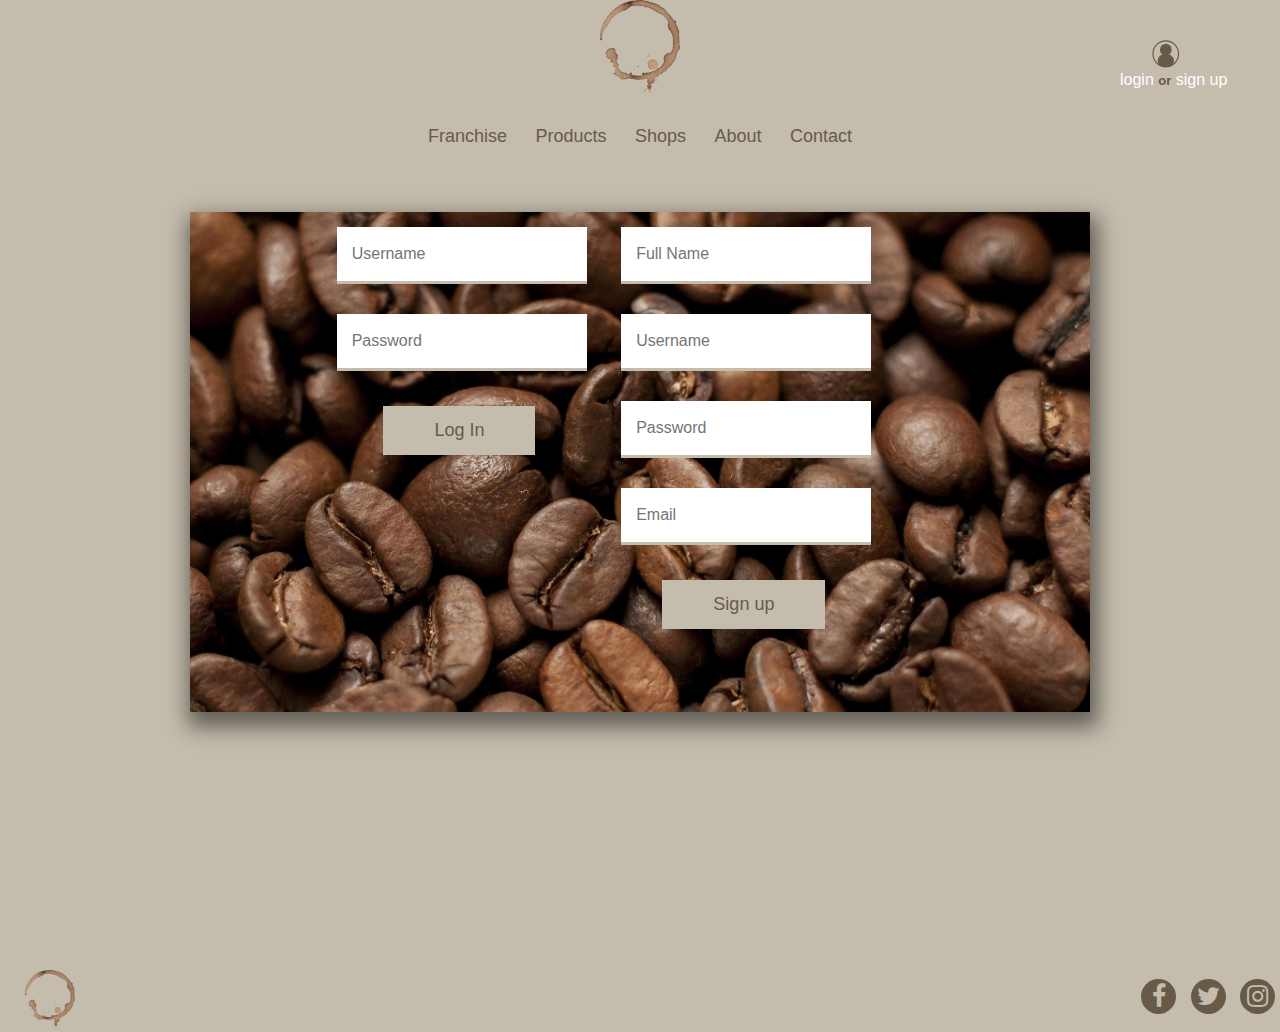
<file: login.html>
<!DOCTYPE html>
<html lang="en">
<head>
    <meta charset="UTF-8">
    <meta name="viewport" content="width=device-width, initial-scale=1, shrink-to-fit=no">
    <meta http-equiv="X-UA-Compatible" content="ie=edge">
    <link rel="stylesheet" href="https://stackpath.bootstrapcdn.com/bootstrap/4.3.1/css/bootstrap.min.css" integrity="sha384-ggOyR0iXCbMQv3Xipma34MD+dH/1fQ784/j6cY/iJTQUOhcWr7x9JvoRxT2MZw1T" crossorigin="anonymous">
    <link rel="stylesheet" href="https://cdnjs.cloudflare.com/ajax/libs/font-awesome/4.7.0/css/font-awesome.min.css">
    <link rel="stylesheet" href="css/style.css">
    <title>Document</title>
</head>
<body>
    <!-- HEADER -->
    <div class="container .col-md-">
        <div class="headerLogo">
            <a href="index.html"> <img src="img/logo.png" alt="Home"> </a>
        </div>
        <!-- VECTOR -->
        <div class="vector">
            <a href="">
                <svg version="1.1" id="Layer_1" xmlns="http://www.w3.org/2000/svg" xmlns:xlink="http://www.w3.org/1999/xlink" x="0px" y="0px"
                viewBox="0 0 1366 768" style="enable-background:new 0 0 1366 768;" xml:space="preserve">
                <style type="text/css">
                    .st0{fill:#675A49;}
                    .st1{fill:none;stroke:#675A49;stroke-width:31;stroke-miterlimit:10;}
                </style>
                <g>
                    <ellipse class="st0" cx="704.91" cy="315.94" rx="125.2" ry="91.33"/>
                </g>
                <g>
                    <ellipse class="st0" cx="705.24" cy="264.53" rx="160.97" ry="164.39"/>
                </g>
                <ellipse class="st0" cx="704.33" cy="482.95" rx="174.46" ry="99.36"/>
                <ellipse class="st0" cx="704.5" cy="565.15" rx="224.31" ry="178.85"/>
                <ellipse class="st1" cx="703.75" cy="377.91" rx="350.25" ry="353.91"/>
            </svg>
            <div>
                login <span>or</span> sign up</a>
            </div> 
        </div>
        
        <div class="row">
            <nav class="col align-self-center .col-md-">
                <ul>
                    <li>
                        <a href="franchise.html">Franchise</a>
                    </li>
                    <li class="dropdown">
                        <a href="products.html">
                            <span> Products</span>
                        </a>
                        <div class="dropdown-content col-sm">
                            <a href="#">All Drinks</a>
                            <a href="#">Espresso</a>
                            <a href="">MicroFarm Project</a>
                            <a href="">Greek Coffee</a>
                            <a href="">Filter</a>
                            <a href="">Decaf</a>
                            <a href="">Capsules</a>
                            <a href="">Tea</a>
                            <a href="">Other Drinks</a>
                            
                        </div>
                    </li>
                    <li><a href="shops.html">Shops</a></li>
                    <li><a href="about.html">About</a></li>
                    <li><a href="contact.html">Contact</a></li>
                </ul>
            </nav>
        </div>
    </div>
    <div class="signupSection">
        <form action="#" method="POST" class="signupForm" name="signupform"  onSubmit="return validateForm();">
            <div class="row">
                <!-- <h2>Log In</h2> -->
                <ul class="noBullet col-6 ">
                    <li>
                        <label for="username"></label>
                        <input type="text" class="inputFields" id="username" name="usr" placeholder="Username" value="" oninput="return userNameValidation(this.value)">
                    </li>
                    <li>
                        <label for="password"></label>
                        <input type="password" class="inputFields" id="password" name="pword" placeholder="Password" value="" oninput="return passwordValidation(this.value)">
                    </li>
                    <!-- <li>
                        <label for="email"></label>
                        <input type="email" class="inputFields" id="email" name="email" placeholder="Email" value="" required/>
                    </li> -->
                    <li id="center-btn">
                        <input type="submit" id="signUp" name="login" alt="login" value="Log In">
                    </li>
                </ul>
                <!-- <h2>Sign Up</h2> -->
                <ul class="noBullet col-6">
                    <li>
                        <label for="fullName"></label>
                        <input type="text" class="inputFields" id="fullName" name="usr" placeholder="Full Name" value="" oninput="return userNameValidation(this.value)">
                    </li>
                    <li>
                        <label for="username"></label>
                        <input type="text" class="inputFields" id="username" name="usr" placeholder="Username" value="" oninput="return userNameValidation(this.value)">
                    </li>
                    <li>
                        <label for="password"></label>
                        <input type="password" class="inputFields" id="password" name="pword" placeholder="Password" value="" oninput="return passwordValidation(this.value)">
                    </li>
                    <li>
                        <label for="email"></label>
                        <input type="text" class="inputFields" id="email" name="email" placeholder="Email" value="" />
                    </li>
                    <li id="center-btn">
                        <input type="submit" id="signUp" name="signUp" alt="signUp" value="Sign up">
                    </li>
                </ul>
            </form>
        </div>
    </div>
    
    
    <!-- FOOTER -->
    <footer class="footer">
        <a href="index.html"> <img src="img/logo.png" alt=""></a>
        <div class="footerIcons">
            <a href="#" class="fa fa-facebook"></a>
            <a href="#" class="fa fa-twitter"></a>
            <a href="#" class="fa fa-instagram"></a>
        </div>
    </footer>
    
    <script src="https://code.jquery.com/jquery-3.3.1.slim.min.js" integrity="sha384-q8i/X+965DzO0rT7abK41JStQIAqVgRVzpbzo5smXKp4YfRvH+8abtTE1Pi6jizo" crossorigin="anonymous"></script>
    <script src="https://cdnjs.cloudflare.com/ajax/libs/popper.js/1.14.7/umd/popper.min.js" integrity="sha384-UO2eT0CpHqdSJQ6hJty5KVphtPhzWj9WO1clHTMGa3JDZwrnQq4sF86dIHNDz0W1" crossorigin="anonymous"></script>
    <script src="https://stackpath.bootstrapcdn.com/bootstrap/4.3.1/js/bootstrap.min.js" integrity="sha384-JjSmVgyd0p3pXB1rRibZUAYoIIy6OrQ6VrjIEaFf/nJGzIxFDsf4x0xIM+B07jRM" crossorigin="anonymous"></script>
    <script src="js/signUp.js"></script>
</body>
</html>
</file>
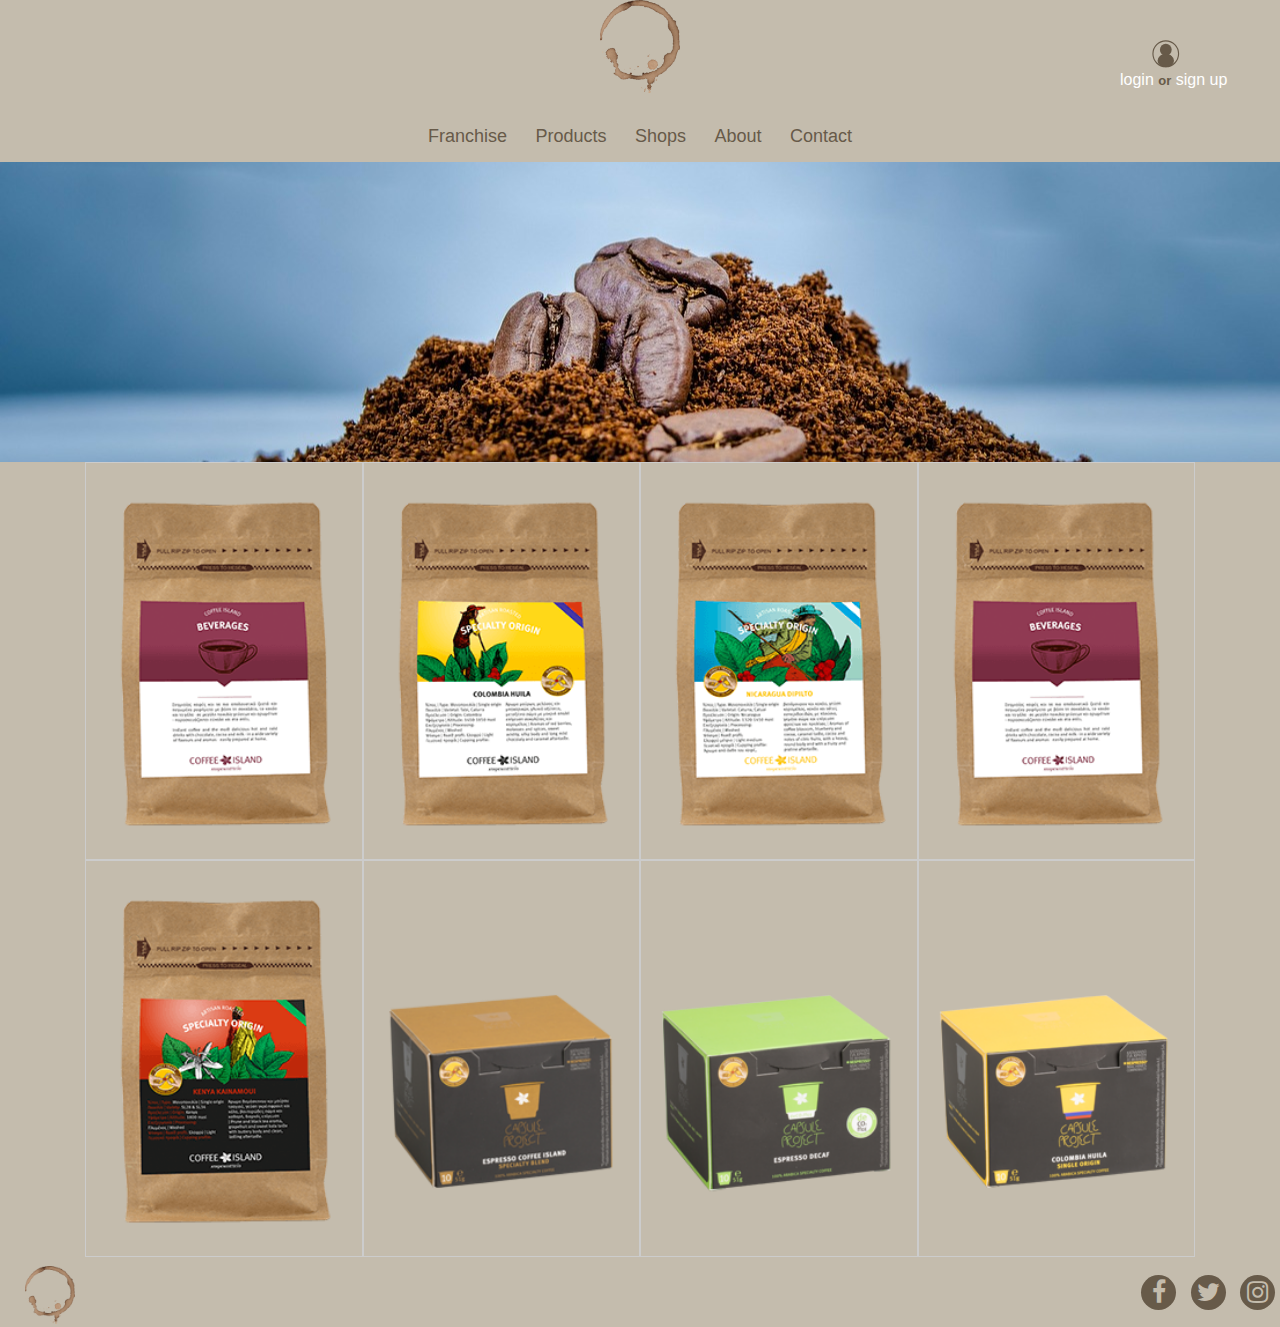
<file: products.html>
<!DOCTYPE html>
<html lang="en">
<head>
    <meta charset="UTF-8">
    <meta name="viewport" content="width=device-width, initial-scale=1, shrink-to-fit=no">
    <meta http-equiv="X-UA-Compatible" content="ie=edge">
    <link rel="stylesheet" href="https://stackpath.bootstrapcdn.com/bootstrap/4.3.1/css/bootstrap.min.css" integrity="sha384-ggOyR0iXCbMQv3Xipma34MD+dH/1fQ784/j6cY/iJTQUOhcWr7x9JvoRxT2MZw1T" crossorigin="anonymous">
    <link rel="stylesheet" href="https://cdnjs.cloudflare.com/ajax/libs/font-awesome/4.7.0/css/font-awesome.min.css">
    <link rel="stylesheet" href="css/style.css">
    <title>Document</title>
</head>
<body>
    <!-- HEADER -->
    <div class="container">
        <div class="headerLogo">
            <a href="index.html"> <img src="img/logo.png" alt="Home"> </a>
        </div>
        <!-- VECTOR -->
        <div class="vector">
            <a href="login.html">
                <svg version="1.1" id="Layer_1" xmlns="http://www.w3.org/2000/svg" xmlns:xlink="http://www.w3.org/1999/xlink" x="0px" y="0px"
                viewBox="0 0 1366 768" style="enable-background:new 0 0 1366 768;" xml:space="preserve">
                <style type="text/css">
                    .st0{fill:#675A49;}
                    .st1{fill:none;stroke:#675A49;stroke-width:31;stroke-miterlimit:10;}
                </style>
                <g>
                    <ellipse class="st0" cx="704.91" cy="315.94" rx="125.2" ry="91.33"/>
                </g>
                <g>
                    <ellipse class="st0" cx="705.24" cy="264.53" rx="160.97" ry="164.39"/>
                </g>
                <ellipse class="st0" cx="704.33" cy="482.95" rx="174.46" ry="99.36"/>
                <ellipse class="st0" cx="704.5" cy="565.15" rx="224.31" ry="178.85"/>
                <ellipse class="st1" cx="703.75" cy="377.91" rx="350.25" ry="353.91"/>
            </svg>
            <div>
                login <span>or</span> sign up</a>
            </div> 
        </div>
        <div class="row">
            <nav class="col align-self-center">
                <ul>
                    <li>
                        <a href="franchise.html">Franchise</a>
                    </li>
                    <li class="dropdown">
                        <a href="products.html">
                            <span> Products</span>
                        </a>
                        <div class="dropdown-content">
                            <a href="#">All Drinks</a>
                            <a href="#">Espresso</a>
                            <a href="">MicroFarm Project</a>
                            <a href="greek.html">Greek Coffee</a>
                            <a href="">Filter</a>
                            <a href="">Decaf</a>
                            <a href="">Capsules</a>
                            <a href="">Tea</a>
                            <a href="">Other Drinks</a>
                            
                        </div>
                    </li>
                    <li><a href="shops.html">Shops</a></li>
                    <li><a href="about.html">About</a></li>
                    <li><a href="contact.html">Contact</a></li>
                </ul>
            </nav>
        </div>
    </div>
    
    <div class="heroProd">
    </div>
    
    <!-- END OF HEADER --> 

    <!-- overlay -->
    <div class="container prodOverlay col-12 justify-content-center">
        <div class="itemLightbox col-6">
            <div class="row">
                <div class="productImg col-3">
                    <img src="img/CoffeeCircua.png" alt="">
                </div>
                <div class="productDetail col-8 justify-content-center">
                    <h1 class="productTitle">Textured Biker Jacket</h1>
                    <div class="productDesc">Biker jacket with lapel collar and long sleeves. Features side zip pockets, belt with buckle detail, front zip-up fastening and contrasting, textured fabric lining.</div>
                    <div class="productPrice">$79.99</div>
                </div>
                <a class="productButton col-2" href="#">
                    <span>Add to cart</span>
                </a>
            </div>
        </div>
    </div>
    
    <!-- products -->
    <div class="container">
        <div class="responsive" data-name="dfsg">
            <div class="gallery">
                <a target="#" href="img/chocolate.png">
                    <img src="img/chocolate.png" alt="Cinque Terre">
                </a>
            </div>
        </div>
        <div class="responsive">
            <div class="gallery">
                <a target="#" href="img/colombia.png" >
                    <img src="img/colombia.png">
                </a>
            </div>
        </div>
        <div class="responsive">
            <div class="gallery">
                <a target="#" href="img/CoffeeCircua.png" >
                    <img src="img/CoffeeCircua.png">
                </a>
            </div>
        </div>
        <div class="responsive">
            <div class="gallery">
                <a target="#" href="img/chocCaramel.png" >
                    <img src="img/chocCaramel.png">
                </a>
            </div>
        </div>
        <div class="responsive">
            <div class="gallery">
                <a target="#" href="img/CoffeeKenya.png" >
                    <img src="img/CoffeeKenya.png">
                </a>
            </div>
        </div>
        <div class="responsive">
            <div class="gallery">
                <a target="#" href="img/capCi.png" >
                    <img src="img/capCi.png">
                </a>
            </div>
        </div>
        <div class="responsive">
            <div class="gallery">
                <a target="#" href="img/capDec.png" >
                    <img src="img/capDec.png">
                </a>
            </div>
        </div>
        <div class="responsive">
            <div class="gallery">
                <a target="#" href="img/capHul.png" >
                    <img src="img/capHul.png">
                </a>
            </div>
        </div>
    </div>
    <!-- overlay -->
    
    
    
    <!-- FOOTER -->
    <footer class="footer">
        <a href="index.html"> <img src="img/logo.png" alt=""></a>
        <div class="footerIcons">
            <ul>
                <a href="#" class="fa fa-facebook"></a>
                <a href="#" class="fa fa-twitter"></a>
                <a href="#" class="fa fa-instagram"></a>
            </ul>
        </div>
    </footer>
    
    <script src="https://code.jquery.com/jquery-3.3.1.slim.min.js" integrity="sha384-q8i/X+965DzO0rT7abK41JStQIAqVgRVzpbzo5smXKp4YfRvH+8abtTE1Pi6jizo" crossorigin="anonymous"></script>
    <script src="https://cdnjs.cloudflare.com/ajax/libs/popper.js/1.14.7/umd/popper.min.js" integrity="sha384-UO2eT0CpHqdSJQ6hJty5KVphtPhzWj9WO1clHTMGa3JDZwrnQq4sF86dIHNDz0W1" crossorigin="anonymous"></script>
    <script src="https://stackpath.bootstrapcdn.com/bootstrap/4.3.1/js/bootstrap.min.js" integrity="sha384-JjSmVgyd0p3pXB1rRibZUAYoIIy6OrQ6VrjIEaFf/nJGzIxFDsf4x0xIM+B07jRM" crossorigin="anonymous"></script>
    <script src="js/products.js"></script>
</body>
</html>
</file>
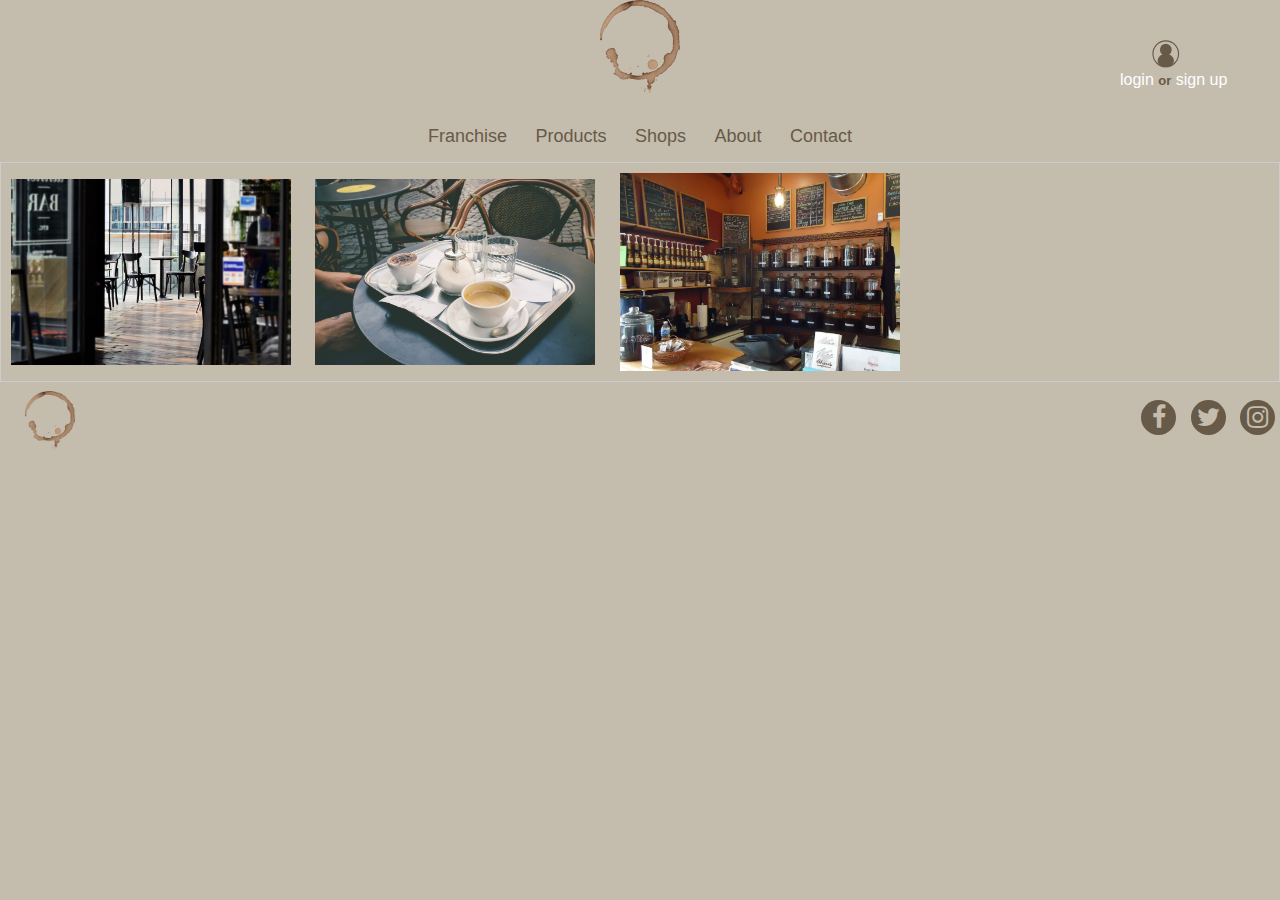
<file: shops.html>
<!DOCTYPE html>
<html lang="en">
<head>
    <meta charset="UTF-8">
    <meta name="viewport" content="width=device-width, initial-scale=1, shrink-to-fit=no">
    <meta http-equiv="X-UA-Compatible" content="ie=edge">
    <link rel="stylesheet" href="https://stackpath.bootstrapcdn.com/bootstrap/4.3.1/css/bootstrap.min.css" integrity="sha384-ggOyR0iXCbMQv3Xipma34MD+dH/1fQ784/j6cY/iJTQUOhcWr7x9JvoRxT2MZw1T" crossorigin="anonymous">
    <link rel="stylesheet" href="https://cdnjs.cloudflare.com/ajax/libs/font-awesome/4.7.0/css/font-awesome.min.css">
    <link rel="stylesheet" href="css/style.css">
    <title>Document</title>
</head>
<body>
    <!-- HEADER -->
    <div class="container">
        <div class="headerLogo">
            <a href="index.html"> <img src="img/logo.png" alt="Home"> </a>
        </div>
        <!-- VECTOR -->
        <div class="vector">
            <a href="login.html">
                <svg version="1.1" id="Layer_1" xmlns="http://www.w3.org/2000/svg" xmlns:xlink="http://www.w3.org/1999/xlink" x="0px" y="0px"
                viewBox="0 0 1366 768" style="enable-background:new 0 0 1366 768;" xml:space="preserve">
                <style type="text/css">
                    .st0{fill:#675A49;}
                    .st1{fill:none;stroke:#675A49;stroke-width:31;stroke-miterlimit:10;}
                </style>
                <g>
                    <ellipse class="st0" cx="704.91" cy="315.94" rx="125.2" ry="91.33"/>
                </g>
                <g>
                    <ellipse class="st0" cx="705.24" cy="264.53" rx="160.97" ry="164.39"/>
                </g>
                <ellipse class="st0" cx="704.33" cy="482.95" rx="174.46" ry="99.36"/>
                <ellipse class="st0" cx="704.5" cy="565.15" rx="224.31" ry="178.85"/>
                <ellipse class="st1" cx="703.75" cy="377.91" rx="350.25" ry="353.91"/>
            </svg>
            <div>
                login <span>or</span> sign up</a>
            </div> 
        </div>
        <div class="row">
            <nav class="col align-self-center">
                <ul>
                    <li>
                        <a href="franchise.html">Franchise</a>
                    </li>
                    <li class="dropdown">
                        <a href="products.html">
                            <span> Products</span>
                        </a>
                        <div class="dropdown-content">
                            <a href="#">All Drinks</a>
                            <a href="#">Espresso</a>
                            <a href="">MicroFarm Project</a>
                            <a href="">Greek Coffee</a>
                            <a href="">Filter</a>
                            <a href="">Decaf</a>
                            <a href="">Capsules</a>
                            <a href="">Tea</a>
                            <a href="">Other Drinks</a>
                        </div>
                    </li>
                    <li><a href="shops.html">Shops</a></li>
                    <li><a href="about.html">About</a></li>
                    <li><a href="contact.html">Contact</a></li>
                </ul>
            </nav>
        </div>
    </div>
    
    <div class="overlay">
        
        <div class="">
            <img src="img/shop5.jpg" alt="">
        </div>
    </div>
    
    <div class="gallery">
        <div class="item">
            <img src="img/shop5.jpg" alt="">
        </div>
        <div class="item">
            <img src="img/shop1.jpg" alt="">
        </div>
        <div class="item">
            <img src="img/shop2.jpg" alt="">
        </div>
    </div>
    
    
    
    <!-- FOOTER -->
    <footer class="footer">
        <a href="index.html"> <img src="img/logo.png" alt=""></a>
        <div class="footerIcons">
            <a href="#" class="fa fa-facebook"></a>
            <a href="#" class="fa fa-twitter"></a>
            <a href="#" class="fa fa-instagram"></a>
        </div>
    </footer>
    
    <script src="https://code.jquery.com/jquery-3.3.1.slim.min.js" integrity="sha384-q8i/X+965DzO0rT7abK41JStQIAqVgRVzpbzo5smXKp4YfRvH+8abtTE1Pi6jizo" crossorigin="anonymous"></script>
    <script src="https://cdnjs.cloudflare.com/ajax/libs/popper.js/1.14.7/umd/popper.min.js" integrity="sha384-UO2eT0CpHqdSJQ6hJty5KVphtPhzWj9WO1clHTMGa3JDZwrnQq4sF86dIHNDz0W1" crossorigin="anonymous"></script>
    <script src="https://stackpath.bootstrapcdn.com/bootstrap/4.3.1/js/bootstrap.min.js" integrity="sha384-JjSmVgyd0p3pXB1rRibZUAYoIIy6OrQ6VrjIEaFf/nJGzIxFDsf4x0xIM+B07jRM" crossorigin="anonymous"></script>
    <script src="js/shops.js"></script>
</body>
</html>
</file>
<file: css/style.css>
body {
  margin: 0;
  width: 100%;
  background-color: #C4BCAD;
}
body .headerLogo img {
  display: block;
  margin-left: auto;
  margin-right: auto;
  width: 80px;
}
body .vector {
  position: absolute;
  width: 110px;
  height: 50px;
  top: 40px;
  right: 50px;
}
body .vector svg {
  width: 50px;
  position: relative;
  right: -20px;
}
body .vector div span {
  color: #675A49;
  font-size: 13px;
  font-weight: bold;
}
body .vector div a {
  color: #fff;
}
body nav ul {
  margin: 0;
  padding: 0;
  list-style: none;
  text-align: center;
  margin-top: 20px;
}
body nav li {
  display: inline-block;
}
body nav a {
  display: block;
  padding: 10px 12px;
  text-decoration: none;
  color: #675A49;
  font-size: 18px;
  font-family: Verdana, Geneva, sans-serif;
  transition: 0.3s;
  border-bottom: 2px solid transparent;
}
body nav a:hover {
  border-bottom: 2px solid white;
  color: #fff;
  transition: 0.3s;
  text-decoration: none;
}
body div.card {
  width: 100%;
  height: 550px;
  margin: 0 auto;
  padding: 0;
  position: relative;
}
body .products.card::before {
  background-image: url(../img/productsHome.jpg);
}
body .franchise::before {
  background-image: url(../img/franchiseHome.jpg);
}
body .shops::before {
  background-image: url(../img/shopsHome.jpg);
}
body div.card::before {
  transition: 0.3s;
  content: "";
  height: 100%;
  width: 100%;
  position: absolute;
  top: 0;
  left: 0;
  background-size: cover;
  background-repeat: no-repeat;
  background-position: center;
}
body div.card:hover::before {
  filter: blur(2px);
  -webkit-filter: blur(2px);
}
body div.card span {
  position: relative;
}
body a:hover {
  text-decoration: none;
}
body a {
  text-decoration: none;
}
body a div:hover span {
  color: #675A49;
  background-color: #C4BCAD;
  width: 100%;
}
body a div {
  display: flex;
  justify-content: center;
  align-items: flex-end;
}
body a div span {
  display: block;
  transition: 0.3s;
  font-size: 25px;
  color: #C4BCAD;
  background-color: #675A49;
  font-family: Verdana, Geneva, sans-serif;
  width: 13%;
  text-align: center;
  height: 40px;
  margin: 0 auto;
  margin-top: 10%;
}
body .dropdown {
  position: relative;
  display: inline-block;
}
body .dropdown-content {
  display: none;
  position: absolute;
  background-color: #C4BCAD;
  width: 120px;
  box-shadow: 0px 8px 16px 0px rgba(0, 0, 0, 0.2);
  padding: 5px;
  z-index: 1;
}
body .dropdown:hover .dropdown-content {
  display: block;
}
body .dropdown:hover .dropdown-content a {
  font-size: 16px;
}
body .footer {
  position: static;
  left: 0;
  bottom: 0;
  width: 100%;
  text-align: center;
  height: 70px;
  display: flex;
  align-items: center;
  justify-content: space-between;
  background-color: #C4BCAD;
}
body .footer img {
  display: block;
  margin-left: 25px;
  margin-top: 5px;
  margin-right: auto;
  width: 50px;
}
body .footer ul {
  margin: 0;
  padding: 0;
  list-style: none;
  display: inline-block;
}
body .fa {
  padding: 5px;
  font-size: 25px;
  width: 35px;
  height: 35px;
  text-align: center;
  text-decoration: none;
  margin: 5px 5px;
  transition: 0.5s;
}
body .fa:hover {
  background-color: white;
  color: #675A49;
  border-radius: 50%;
}
body .fa-facebook {
  border-radius: 50%;
  background-color: #675A49;
  color: #C4BCAD;
}
body .fa-twitter {
  border-radius: 50%;
  background-color: #675A49;
  color: #C4BCAD;
}
body .fa-instagram {
  border-radius: 50%;
  background-color: #675A49;
  color: #C4BCAD;
}
body div.heroProd {
  height: 300px;
  width: 100%;
  position: static;
  background-size: cover;
  background-repeat: no-repeat;
  background-position: center;
  background-image: url(../img/products.jpg);
}
body div.gallery {
  border: 1px solid #ccc;
}
body div.gallery:hover {
  border: 1px solid #675A49;
}
body div.gallery img {
  width: 100%;
  height: auto;
}
body div.desc {
  padding: 15px;
  text-align: center;
}
body * {
  box-sizing: border-box;
}
body .responsive {
  padding: 0;
  float: left;
  width: 25%;
}
body div.heroFranch {
  height: 300px;
  width: 100%;
  position: static;
  background-size: cover;
  background-repeat: no-repeat;
  background-position: center;
  background-image: url(../img/franchiseHome.jpg);
}
body .franchiseContainer {
  background-color: #675A49;
  color: #fff;
  height: 700px;
  text-align: center;
}
body .franchiseContainer span {
  display: block;
  padding: 20px;
  font-size: 25px;
}
body .franchiseContainer span.price {
  color: #675A49;
}
body .franchiseContainer a {
  display: block;
  text-decoration: none;
  font-size: 30px;
  background-color: #fff;
  color: #675A49;
  padding: 10px;
  transition: 0.3s;
}
body .franchiseContainer a:hover {
  color: #fff;
  background-color: #675A49;
}
body .franchiseContainer p {
  margin-top: 100px;
  background-color: #C4BCAD;
  height: 500px;
}
body div.heroAbout {
  height: 300px;
  width: 100%;
  position: static;
  background-size: cover;
  background-repeat: no-repeat;
  background-position: center;
  background-image: url(../img/about.jpg);
}
body div.overlay {
  top: 0;
  position: fixed;
  height: 100%;
  width: 100%;
  background-color: rgba(0, 0, 0, 0.6);
  display: none;
  justify-content: center;
  align-items: center;
  text-align: center;
}
body div.overlay img {
  max-height: 800px;
  max-width: 800px;
}
body div.gallery .item {
  display: inline-block;
}
body div.gallery .item img {
  width: 300px;
  align-items: center;
  justify-content: space-between;
  padding: 10px;
}
body div.about img {
  display: block;
  margin: 30px;
  margin-left: auto;
  margin-right: auto;
  width: 10%;
}
body .container p {
  color: #675A49;
}
body div.heroContact {
  height: 300px;
  width: 100%;
  position: static;
  background-size: cover;
  background-repeat: no-repeat;
  background-position: center;
  background-image: url(../img/about.jpg);
}
body .prodOverlay {
  display: none;
  position: fixed;
  top: 0;
  left: 0;
  height: 100vh;
  background-color: rgba(0, 0, 0, 0.6);
  align-items: center;
}
body .prodOverlay .itemLightbox {
  display: none;
  height: 500px;
  background-color: #fff;
}
body .prodOverlay .productImg img {
  height: 300px;
  margin: 25% 30px;
}
body .prodOverlay .productDetail {
  display: flex;
  flex-flow: column;
  justify-content: center;
  align-items: center;
  width: 48%;
  height: 100%;
  text-align: center;
  padding: 10% 30px;
}
body .prodOverlay .productTitle {
  font-size: 1.8rem;
  margin-bottom: 2rem;
  color: #675A49;
}
body .prodOverlay .productPrice {
  letter-spacing: 2px;
  font-size: 25px;
  color: #675A49;
  margin: 20px;
  font-weight: 500px;
}
body .prodOverlay .productDesc {
  font-size: 18px;
  color: #675A49;
}
body .prodOverlay .productButton {
  margin-top: -60px;
  margin-left: 465px;
  text-decoration: none;
  text-transform: uppercase;
  border-radius: 4px;
  background-color: #C4BCAD;
  width: 150px;
  height: 2rem;
  font-size: 0.75rem;
  color: #513F35;
  transition: 0.32s;
}
body .prodOverlay .productButton span {
  margin: 15%;
  width: 100%;
  height: 100%;
  line-height: 2rem;
  transition: 0.32s;
}
body .signupSection {
  background: url(../img/signup.jpg);
  background-size: cover;
  background-position: center;
  background-repeat: no-repeat;
  position: relative;
  top: 300px;
  left: 50%;
  transform: translate(-50%, -50%);
  width: 900px;
  height: 500px;
  margin-bottom: 300px;
  text-align: center;
  display: flex;
  color: white;
  box-shadow: 3px 10px 20px 5px rgba(0, 0, 0, 0.5);
}
body .info {
  width: 50%;
  padding: 30px 0;
  border-right: 5px solid rgba(30, 30, 30, 0.8);
}
body .inputFields {
  margin: 15px 0;
  font-size: 16px;
  padding: 15px;
  width: 250px;
  border: 3px solid #C4BCAD;
  border-top: none;
  border-left: none;
  border-right: none;
  background-color: white;
  color: #675A49;
  outline: none;
}
body .noBullet {
  list-style-type: none;
  left: 25%;
}
body #signUp {
  border: 1px solid #C4BCAD;
  color: #675A49;
  font-size: 18px;
  background-color: #C4BCAD;
  margin-top: 20px;
  padding: 10px 50px;
  cursor: pointer;
  transition: 0.4s;
}
body #signUp:hover {
  background-color: #C4BCAD;
  color: #fff;
  padding: 10px 80px;
}

/*# sourceMappingURL=style.css.map */
</file>
